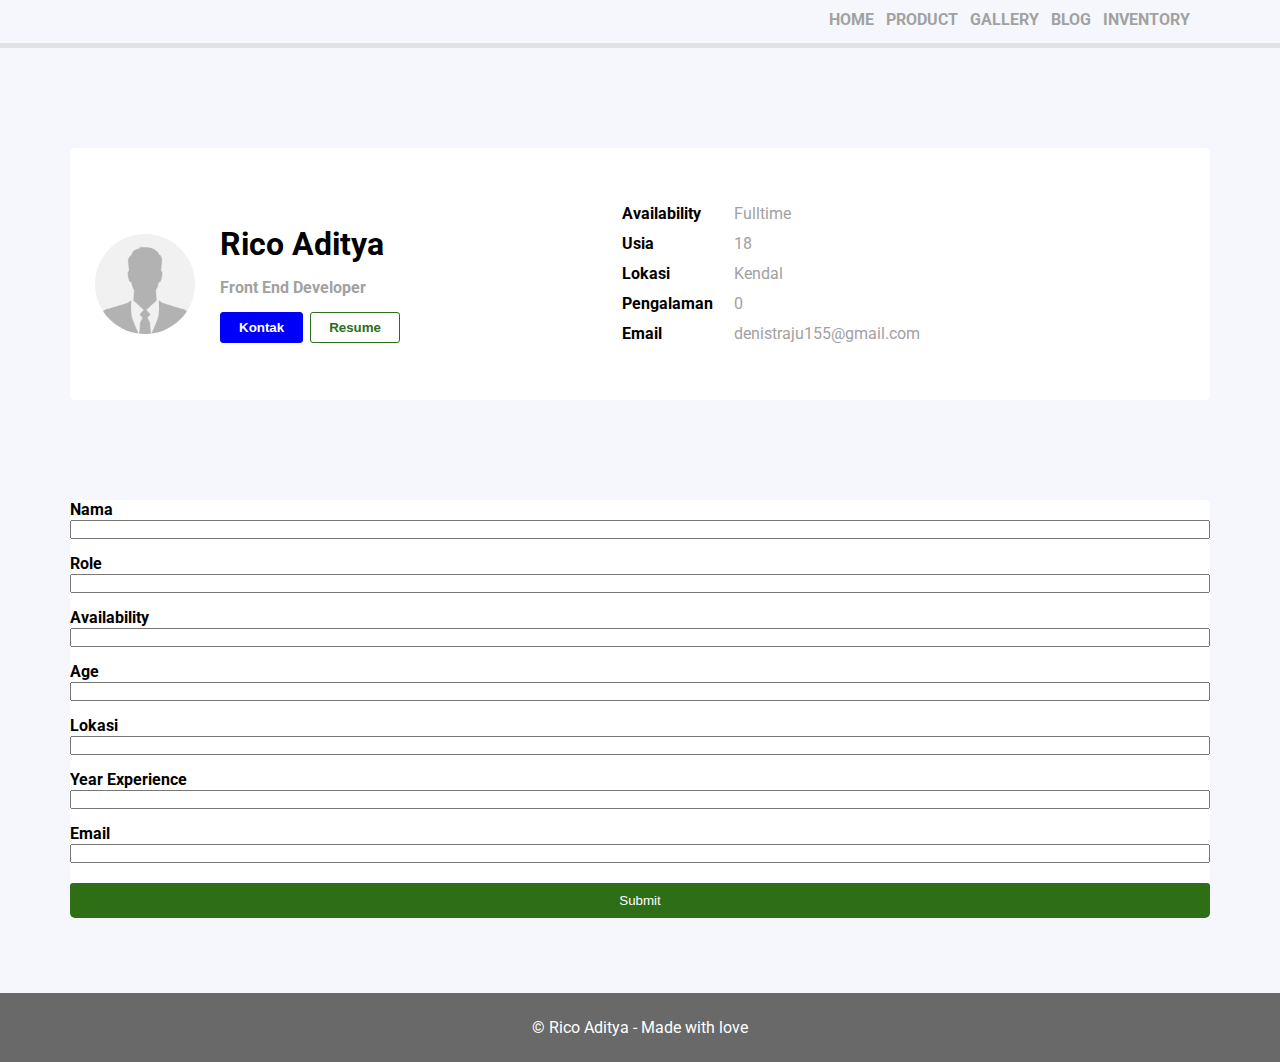
<file: index.html>
<!DOCTYPE html>
<html lang="en">
<head>
    <meta charset="UTF-8">
    <meta http-equiv="X-UA-Compatible" content="IE=edge">
    <meta name="viewport" content="width=device-width, initial-scale=1.0">
    <title>Rico Aditya's Portofolio</title>
    <link rel="stylesheet" href="template-grid.css">
    <link rel="stylesheet" href="style.css">
    <link rel="preconnect" href="https://fonts.googleapis.com">
    <link rel="preconnect" href="https://fonts.gstatic.com" crossorigin>
    <link href="https://fonts.googleapis.com/css2?family=Roboto:wght@400;700&display=swap" rel="stylesheet">
</head>
<body>
    <header>
        <!-- Menu Start -->
        <div class="container row menu text-p-grey">
            <ul>
                <li>HOME</li>
                <li>PRODUCT</li>
                <li>GALLERY</li>
                <li>BLOG</li>
                <li>INVENTORY</li>
            </ul>
        </div>
        <!-- Menu End -->
    </header>
    <!-- Content Head Start -->
    <section class="container">
        <div class="row content">
            <div class="col-1">
                <img src="no-profile.png" alt="Person Image">
            </div>
            <div class="col-2">
                <h1>Rico Aditya</h1>
                <h3 class="text-p-grey">Front End Developer</h3>
                <button type="button" class="contact">Kontak</button>
                <button type="button" class="resume">Resume</button>
            </div>
            <div class="col-3">
                <table>
                    <tr>
                        <td class="subject">Availability</td>
                        <td class="text-p-grey">Fulltime</td>
                    </tr>
                    <tr>
                        <td class="subject">Usia</td>
                        <td class="text-p-grey">18</td>
                    </tr>
                    <tr>
                        <td class="subject">Lokasi</td>
                        <td class="text-p-grey">Kendal</td>
                    </tr>
                    <tr>
                        <td class="subject">Pengalaman</td>
                        <td class="text-p-grey">0</td>
                    </tr>
                    <tr>
                        <td class="subject">Email</td>
                        <td class="text-p-grey">denistraju155@gmail.com</td>
                    </tr>
                </table>
            </div>
        </div>
    </section>
    <!-- Content Head End -->

    <!-- Content Body Start -->
    <section class="container">
        <div class="row content">
            <form action="">
                <div class="input-col">
                    <label for="nama">Nama</label>
                    <input type="text" name="nama" id="nama">
                </div>
                <div class="input-col">
                    <label for="role">Role</label>
                    <input type="text" name="role" id="role">
                </div>
                <div class="input-col">
                    <label for="availability">Availability</label>
                    <input type="text" name="availability" id="availability">
                </div>
                <div class="input-col">
                    <label for="age">Age</label>
                    <input type="text" name="age" id="age">
                </div>
                <div class="input-col">
                    <label for="lokasi">Lokasi</label>
                    <input type="text" name="lokasi" id="lokasi">
                </div>
                <div class="input-col">
                    <label for="year-xp">Year Experience</label>
                    <input type="text" name="year-xp" id="year-xp">
                </div>
                <div class="input-col">
                    <label for="email">Email</label>
                    <input type="text" name="email" id="email">
                </div>
                <button type="submit">Submit</button>
            </form>
        </div>
    </section>
    <!-- Content Body End -->

    <!-- Footer Start -->
    <footer>
        <div class="row">
            <div class="col footer">
                <p>&copy; Rico Aditya - Made with love</p>
            </div>
        </div>
    </footer>
    <!-- Footer End -->
</body>
</html>
</file>
<file: template-grid.css>
/* 
********
Template
******** 
*/
* {
    margin: 0;
    padding: 0;
    overflow-x: hidden;
}

/* Container Start */
.container {
    width: 100%;
    margin: 0 auto;
    box-sizing: border-box;
}

@media (min-width: 576px) {
    .container {
        max-width: 540px;
    }
}

@media (min-width: 768px) {
    .container {
        max-width: 720px;
    }
}

@media (min-width: 992px) {
    .container {
        max-width: 960px;
    }
}

@media (min-width: 1200px) {
    .container {
        max-width: 1140px;
    }
}

@media (min-width: 1400px) {
    .container {
        max-width: 1320px;
    }
}
/* Container End */

/* Grid Start */
.row {
    display: flex;
    flex-wrap: wrap;
}

.col {
    flex: 1 0 0%;
}

/* Grid End */
</file>
<file: style.css>
body {
    font-family: 'Roboto', sans-serif;
    background-color: #F6F7FC;
}

.text-p-grey {
    color: #A2A1A2;
    font-size: 1rem;
}

header {
    border-bottom: 5px solid #E1E2E4;
}

header .row ul li {
    list-style-type: none;
    display: inline-block;
    margin-left: 8px;
    font-weight: bold;
}

header .menu {
    padding: 10px 20px 10px 10px;
    flex-direction: row-reverse;
}

.container .content {
    margin-top: 100px;
    min-height: 170px;
    background-color: #fff;
    border-radius: 5px;
    align-items: center;
}

.container .content .col-1 {
    width: 100%;
    margin-top: 20px;
}

.container .content .col-1 img {
    width: 50%;
    margin: auto;
    border-radius: 100%;
    display: block;
}

.container .content .col-2 {
    margin-top: 20px;
    width: 100%;
    text-align: center;
}

.container .content .col-2 * {
    padding-bottom: 15px;
}

.container .content .col-2 h3 {
    font-size: 1rem;
}

.container .content .col-2 button {
    padding: 7px 18px;
    border: 0;
    border-radius: 3px;
    margin-right: 3px;
    font-weight: bold;
}

.container .content .col-2 .contact {
    background-color: #0000F8;
    border: 1px solid #0000F8;
    color: #fff;
}

.container .content .col-2 .resume {
    background-color: #fff;
    border: 1px solid #2E6E16;
    color: #2E6E16;
}

.container .content .col-3 {
    margin: 20px 0 20px 0;
    width: 100%;
}

.container .content .col-3 table {
    border-left: 2px solid #e6e6e6;
    padding-left: 20px;
}

.container .content .col-3 table tr td {
    width: 30%;
    padding: 2px 0;
    line-height: 24px;
}
    
.container .content .col-3 table tr .subject {
    font-weight: bold;
}

.container .row form, .container .row form .input-col input, .container .row form .input-col button {
    width: 100%;
    box-sizing: border-box;
    font-weight: bold;
}

.container .row form .input-col {
    margin-bottom: 15px;
    padding: 5px 30px;
}

.container .row form button {
    margin-top: 5px;
    padding: 10px;
    width: 100%;
    border: 0;
    background-color: #2E6E16;
    color: #fff;
    border-radius: 3px;
}

.footer {
    margin-top: 75px;
    background-color: dimgrey;
    text-align: center;
    padding: 25px;
    color: #fff;
}

@media (min-width: 576px) {
    .container .content .col-1 {
        width: 300px;
    }

    .container .content .col-1 img {
        width: 200px;
        margin: auto;
        border-radius: 100%;
        display: block;
    }

    .container .content .col-2 {
        width: 350px;
        text-align: left;
    }

    .container .content .col-3 table {
        border-left: 0;
    }

    .container .content .col-3 {
        padding: 30px;
    }

    .container .row form .input-col {
        padding: 0;
    }
}



@media (min-width: 1200px) {
    .container .content .col-1 {
        width: 150px;
    }

    .container .content .col-1 img {
        width: 100px;
    }

    

    .container .content .col-3 table tr td {
        width: 110px;
    }

    .container .content .col-3 {
        width: auto;
    }
}
</file>
